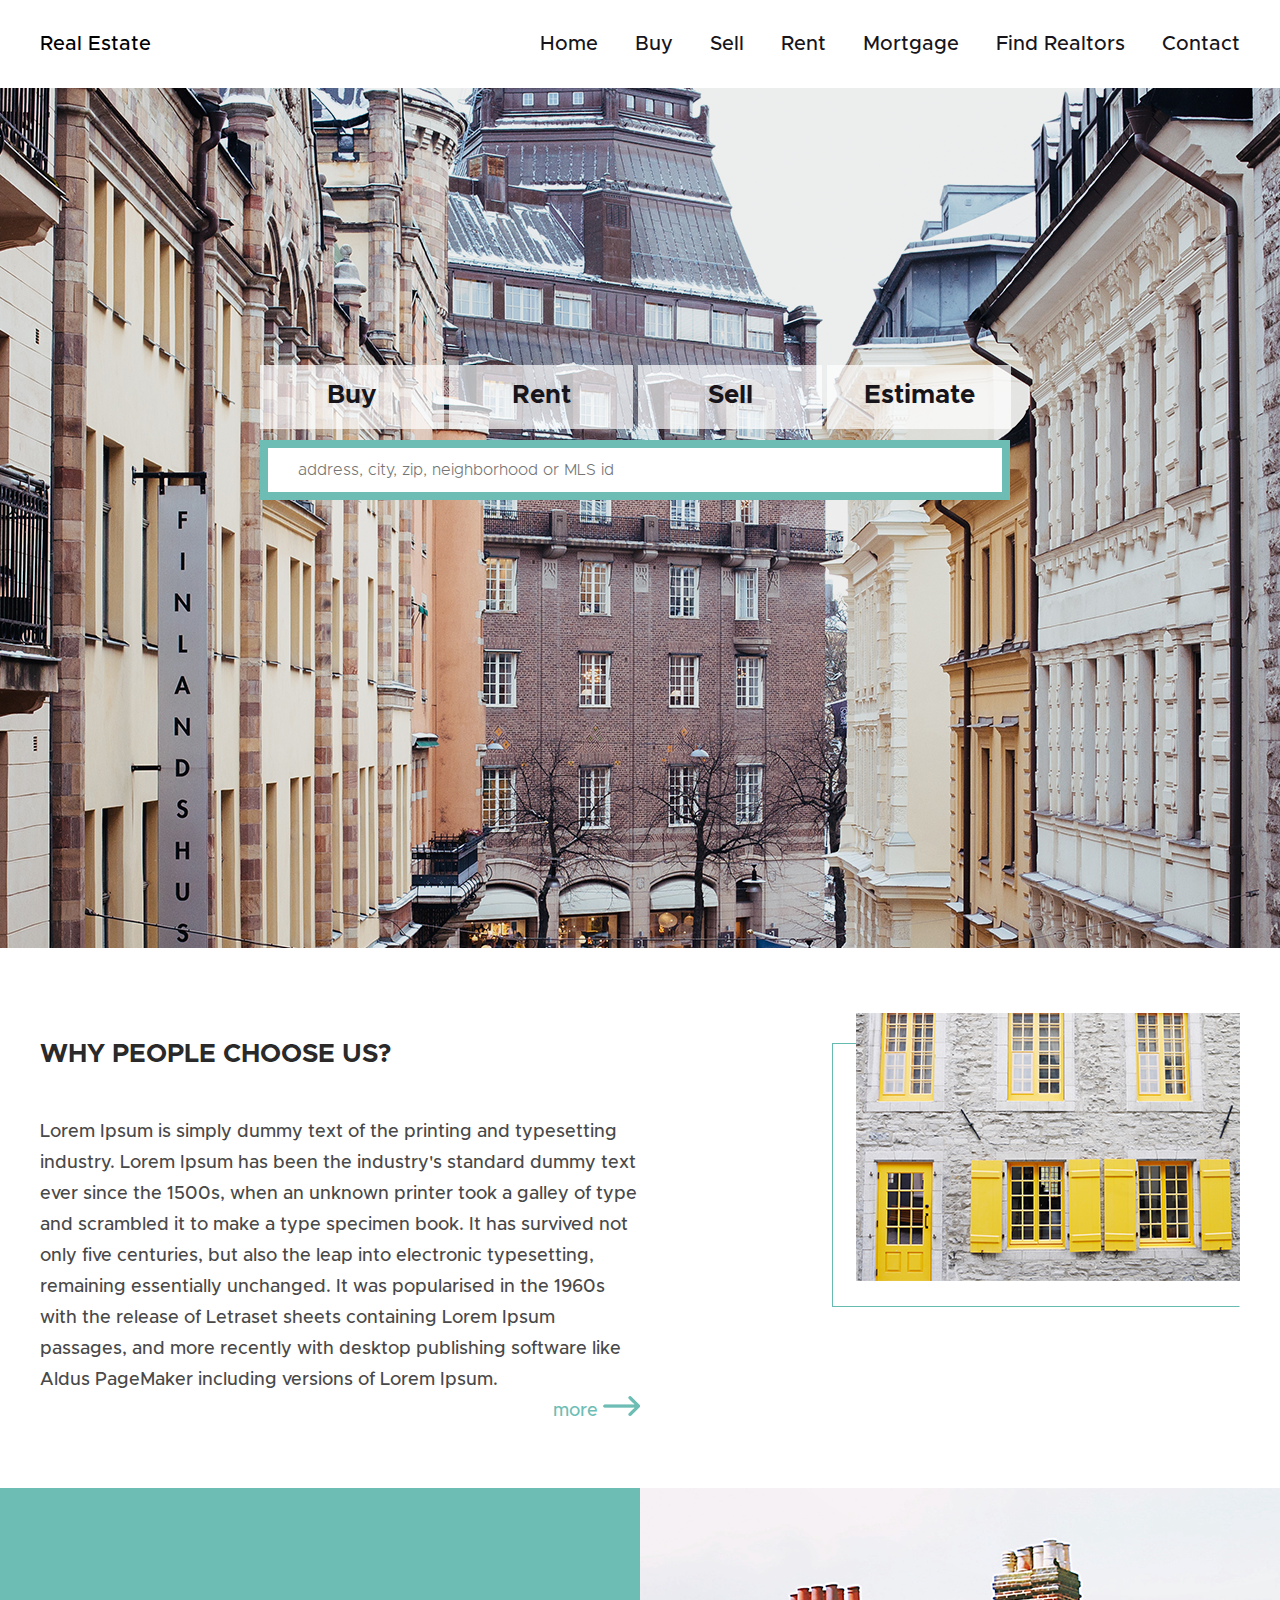
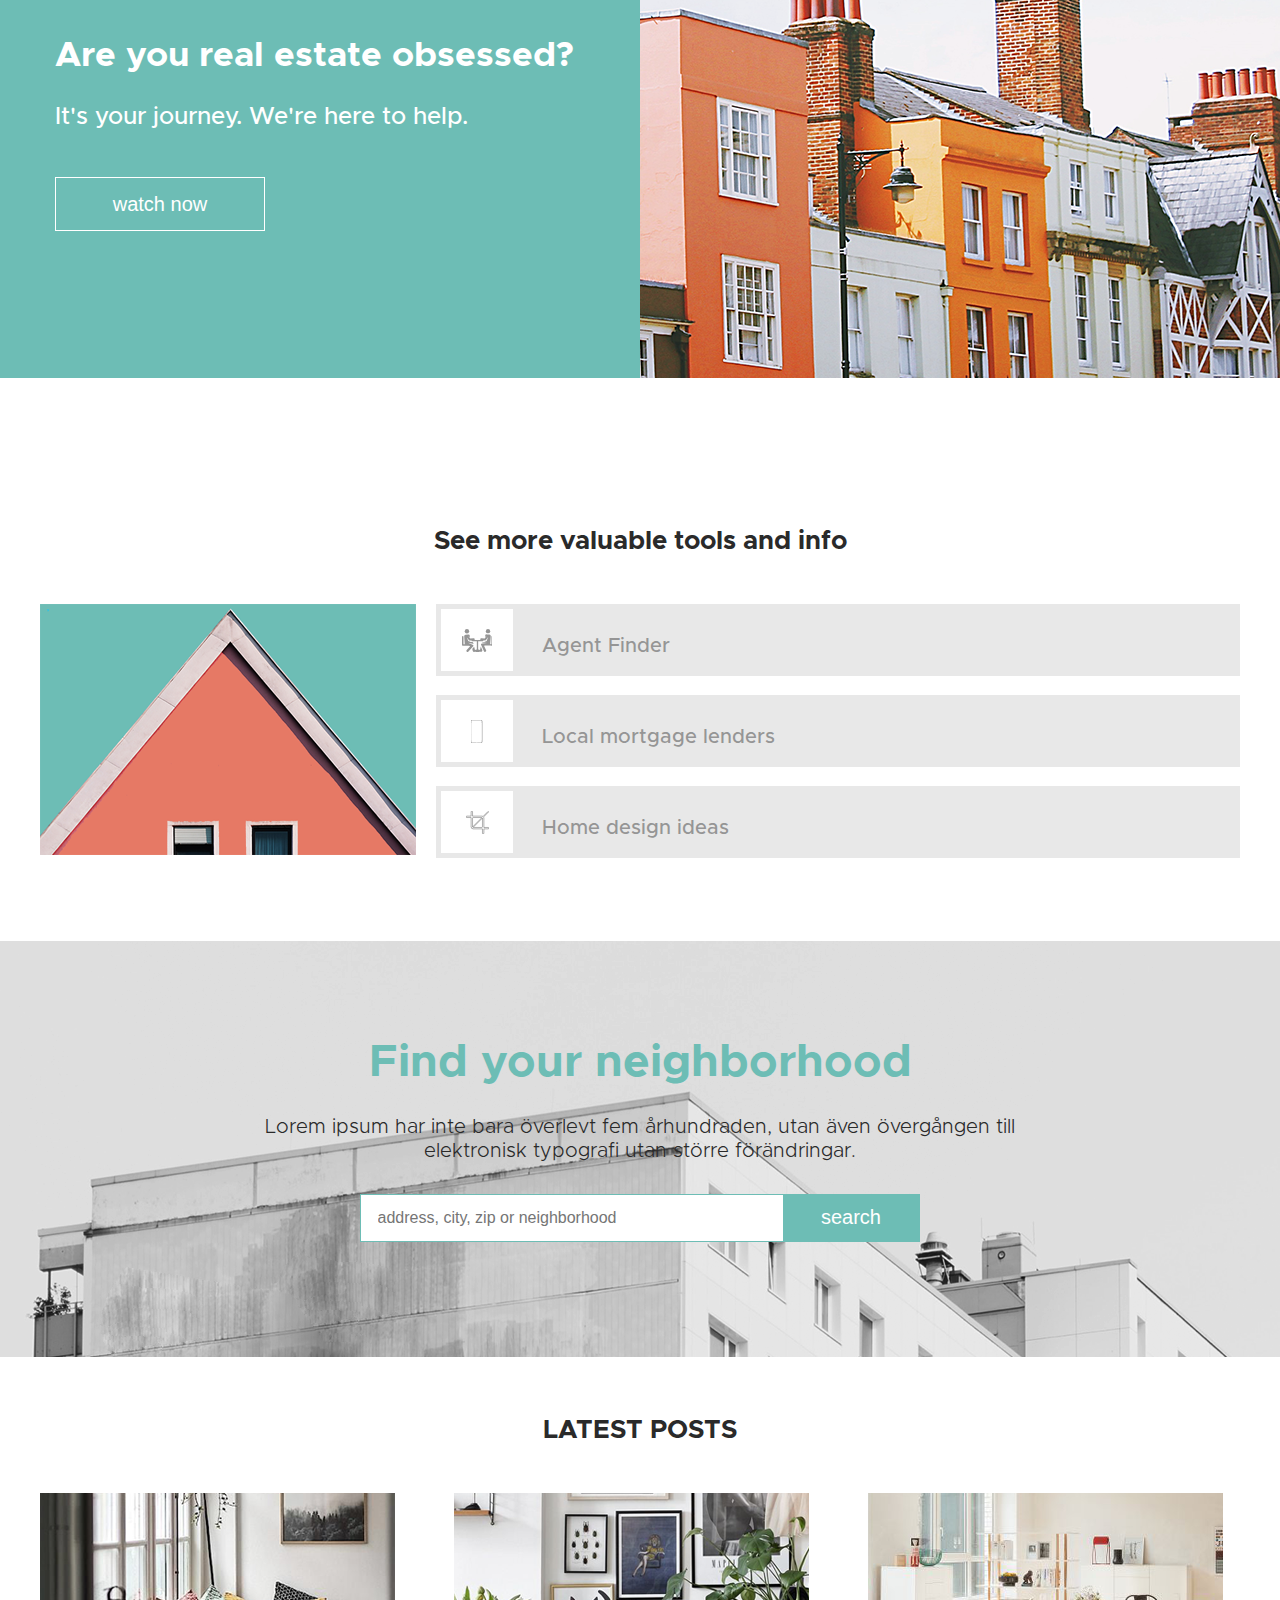
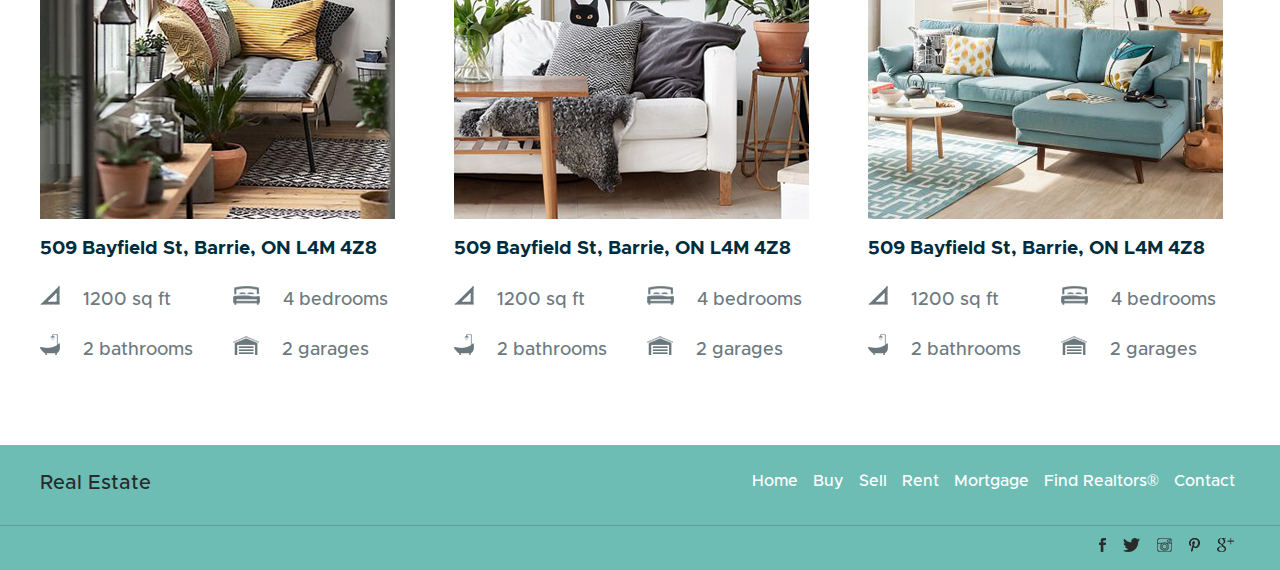
<file: index.html>
<!DOCTYPE html>
<html>
<head>
    <title>Home</title>

    <meta charset="utf-8">
    <meta name="viewport" content="width=device-width, initial-scale=1">
    <link rel="stylesheet" href="libs/font-awesome.min.css">
    <link rel="stylesheet" type="text/css" href="styles/style.css">
    <link rel="stylesheet" type="text/css" href="styles/hover.css">

</head>
<body>

<header>
    <div class="all-content">

        <div class="logo"><p>Real Estate</p></div>
        <div class="menu-hide">

        <span>

            <i class="fa fa-bars" aria-hidden="true"></i>
        </span>

        </div>
    <ul>
        <li><a href="index.html">Home</a></li>
        <li><a href="#">Buy  </a></li>
        <li><a href="#">Sell </a></li>
        <li><a href="#">Rent</a></li>
        <li><a href="#">Mortgage</a></li>
        <li><a href="#">Find Realtors</a></li>
        <li><a href="contact.html">Contact</a></li>

    </ul>
    </div>
</header>

<section class="home-page">

    <div class="search-block">
        <div class="inner-content">
            <div class="links-block">

                <ul>
                    <li><a href="#">Buy</a></li>
                    <li><a href="#">Rent</a></li>
                    <li><a href="#">Sell</a></li>
                    <li><a href="#">Estimate</a></li>
                </ul>



            </div>
            <div class="search">

                <input type="search" placeholder="address, city, zip, neighborhood or MLS id">
                
                
                
            </div>
        </div>
    </div>

    <div class="choose-block">



        <div class="all-content">
            <div class="left-choose-block">
                <h3>WHY PEOPLE CHOOSE US?</h3>

                <p>
                    Lorem Ipsum is simply dummy text of the printing and typesetting
                    industry. Lorem Ipsum has been the industry's standard dummy
                    text ever since the 1500s, when an unknown printer took a galley
                    of type and scrambled it to make a type specimen book. It has
                    survived not only five centuries, but also the leap into electronic
                    typesetting, remaining essentially unchanged.  It was popularised
                    in the 1960s with the release of Letraset sheets containing Lorem
                    Ipsum passages, and more recently with desktop publishing
                    software like Aldus PageMaker including versions of Lorem Ipsum.

                </p>

                <a href="#">more </a>


            </div>
            <div class="right-choose-block">
                <img src="images/block.png" alt="house">
                <div class="border-block"></div>
                

            </div>
            </div>
        </div>



    <div class="help-block">

        <div class="help-left-block">

            <div class="help-block-content">
                <h2>Are you real estate obsessed?</h2>
                <p>It's your journey. We're here to help.</p>
                <button>watch now</button>
            </div>
        </div>
        <div class="help-right-block"></div>

    </div>


    <div class="info-block">
        <div class="all-content">
        <h3>See more valuable tools and info</h3>
        <div class="img-info">

            <img src="images/info.png" alt="home">
        </div>
        <div class="link-info">


           <p><span>
               <svg id="Capa_1" data-name="Capa 1" xmlns="http://www.w3.org/2000/svg" viewBox="0 0 171.67 127.45">
    <title>agents</title>
    <g  id="_Group_" data-name="&lt;Group&gt;">
        <circle id="_Path_" data-name="&lt;Path&gt;" cx="27.45" cy="12.7" r="12.11"/>
        <circle id="_Path_2" data-name="&lt;Path&gt;" cx="144.22" cy="12.11" r="12.11"/>
        <path id="_Path_3" data-name="&lt;Path&gt;"
              d="M171.5,68.19a4.17,4.17,0,0,0-4.17,4.17v41.56h-7c0-.34,3-44.86,3-44.86a8.18,8.18,0,0,0-7.62-8.71l-14.56-1A8.18,8.18,0,0,0,132.5,67L132,74.26l8.59-6.71L129.86,81.73l-18.95-1.18a5.49,5.49,0,0,0-3.76,9.77h-34a5.48,5.48,0,0,0-4.39-9.18L49.81,82.32,39.05,68.14l8.59,6.71L47.16,67.6A8.18,8.18,0,0,0,38.46,60l-14.56,1a8.18,8.18,0,0,0-7.62,8.71l2.89,44.86H12.34V73A4.17,4.17,0,1,0,4,73v45.73a4.17,4.17,0,0,0,4.17,4.17H43.24L49,125.21,30.08,146a6.59,6.59,0,0,0,9.76,8.85L65,127.12a6.59,6.59,0,0,0-2.37-10.52L36.91,106l27.72,5.75A10.48,10.48,0,0,1,68,113.12l-1.47-6.25a6.59,6.59,0,0,0-6.41-5.08H49.43l-0.2-2.94-3.64.23a7.25,7.25,0,0,1-7.14-4.47L30.31,74.77,42.84,91.29a5.49,5.49,0,0,0,4.37,2.17c0.21,0-.62.05,10.5-0.64a3.77,3.77,0,0,0,3.55,5.05H86.05v45.34a25.3,25.3,0,0,0-10.28,2.88l-4.35-18.52c-0.68,1.11-.15.43-10.7,12.06l2.89,12.31a6.59,6.59,0,0,0,12,1.95c3,1.89,8.27,3.14,14.2,3.14,6.12,0,11.48-1.33,14.48-3.32a6.58,6.58,0,0,0,11.74-2.36l1.06-4.5-8.89-19.77L103.77,146a25.56,25.56,0,0,0-10.16-2.81V97.88H119a3.78,3.78,0,0,0,3.3-5.62l9.79,0.61a5.49,5.49,0,0,0,4.71-2.16l12.53-16.53L141.2,94a7.23,7.23,0,0,1-7.12,4.47l-3.65-.23-0.2,2.94H119.51a6.58,6.58,0,0,0-5.66,3.24,10.67,10.67,0,0,1,1.57,0l28.14,3.1-27.74,2.12a6.59,6.59,0,0,0-5.51,9.27l15.36,34.17a6.59,6.59,0,0,0,12-5.4l-11.52-25.61,6.25-.48c8.15,0.3,39.07.63,39.07,0.63a4.17,4.17,0,0,0,4.17-4.17V72.36A4.17,4.17,0,0,0,171.5,68.19Z"
              transform="translate(-4 -29.57)"/>
    </g>
</svg>

           </span>

               <a href="#">Agent Finder</a></p>



           <p><span>

               <svg id="Capa_1" data-name="Capa 1" xmlns="http://www.w3.org/2000/svg" viewBox="0 0 214.76 445.27">
    <defs>
        <style>.cls-1{fill:#959595;}.cls-2{fill:#fff;}</style>
    </defs>
    <title>phone</title>
    <rect class="cls-1" width="214.76" height="445.27" rx="28.38" ry="28.38"/>
    <polygon class="cls-2" points="204.61 55.76 10.15 55.76 10.15 278.72 204.61 85.6 204.61 55.76"/>
    <polygon class="cls-2" points="10.15 278.72 10.15 394.72 204.61 394.72 204.61 85.6 10.15 278.72"/>
    <circle class="cls-2" cx="111.67" cy="420.11" r="15.69"/>
    <path class="cls-2"
          d="M249.14,38H215a1.46,1.46,0,0,1-1.46-1.46h0A1.46,1.46,0,0,1,215,35.07h34.15a1.46,1.46,0,0,1,1.46,1.46h0A1.46,1.46,0,0,1,249.14,38Z"
          transform="translate(-120.4 -5.4)"/>
    <circle class="cls-2" cx="111.67" cy="16.71" r="2.03"/>
    <circle class="cls-2" cx="77.86" cy="31.13" r="3.75"/>
</svg>


           </span>
               <a href="#">Local mortgage lenders</a></p>




           <p>
               <span>
               <svg id="Capa_1" data-name="Capa 1" xmlns="http://www.w3.org/2000/svg" viewBox="0 0 441.02 441.02">
    <defs>
        <style>.cls-1{fill:none;stroke:#000;stroke-miterlimit:10;stroke-width:6px;}</style>
    </defs>
    <title>CROP</title>
    <path class="cls-1"
          d="M429.16,323.65H347.59V146.93A40.45,40.45,0,0,0,340,123.37l94-94a6.8,6.8,0,0,0-9.61-9.61l-94,94a40.38,40.38,0,0,0-23.55-7.63H130.08V24.58a13.59,13.59,0,1,0-27.19,0v81.57H21.33a13.59,13.59,0,1,0,0,27.19h81.57V310.06a40.83,40.83,0,0,0,40.78,40.78H320.4v81.57a13.59,13.59,0,1,0,27.19,0V350.84h81.57A13.59,13.59,0,1,0,429.16,323.65ZM130.08,310.06V146.93a13.58,13.58,0,0,1,13.59-13.59H306.81a13,13,0,0,1,3.32.67L130.75,313.37A13.06,13.06,0,0,1,130.08,310.06Zm190.32,0a13.58,13.58,0,0,1-13.59,13.59H143.68a13,13,0,0,1-3.32-.68L319.74,143.61a12.5,12.5,0,0,1,.67,3.32V310.06Z"
          transform="translate(-4.73 -7.98)"/>
</svg>


               </span>

               <a href="#">Home design ideas</a>

           </p>



        </div>
    </div>
    </div>

    <div class="neighborhood-block">
        <div class="inner-content">
            <h1>Find your neighborhood</h1>
            <p>Lorem ipsum har inte bara överlevt fem århundraden, utan även övergången
                till elektronisk typografi utan större förändringar.</p>
            <div class="neighborhood-search">

                <form action="#">

                    <input type="text" placeholder="address, city, zip or neighborhood">
                    <button>search</button>
                </form>


            </div>
        </div>
    </div>

    <div class="posts-block">
        <div class="all-content">
            <h3>LATEST POSTS</h3>
            <div class="posts">

                <div class="posts-inner-blocks">
                    <div class="post-img"><img src="images/post.png" alt="post"></div>


                    <div class="post-info">

                        <h4>509 Bayfield St, Barrie, ON L4M 4Z8</h4>
                        <div class="post-info-blocks">
                            <div class="post-info-block-left">

                                <p><img src="images/icon-liner.png" alt="icon"><span>1200 sq ft</span></p>
                                <p><img src="images/icon-bath.png" alt="icon"><span>2 bathrooms</span></p>

                            </div>
                            <div class="post-info-block-right">

                                <p><img src="images/icon-bed.png" alt="icon"><span>4 bedrooms</span></p>
                                <p><img src="images/icon-garage.png" alt="icon"><span>2 garages</span></p>

                            </div>
                        </div>


                    </div>



                </div>

                <div class="posts-inner-blocks">
                    <div class="post-img"><img src="images/post2.png" alt="post"></div>
                    <div class="post-info">

                        <h4>509 Bayfield St, Barrie, ON L4M 4Z8</h4>
                        <div class="post-info-blocks">
                            <div class="post-info-block-left">

                                <p><img src="images/icon-liner.png" alt="icon"><span>1200 sq ft</span></p>
                                <p><img src="images/icon-bath.png" alt="icon"><span>2 bathrooms</span></p>

                            </div>
                            <div class="post-info-block-right">

                                <p><img src="images/icon-bed.png" alt="icon"><span>4 bedrooms</span></p>
                                <p><img src="images/icon-garage.png" alt="icon"><span>2 garages</span></p>

                            </div>
                        </div>


                    </div>
                </div>


                <div class="posts-inner-blocks">
                    <div class="post-img"><img src="images/post3.png" alt="post"></div>
                    <div class="post-info">

                        <h4>509 Bayfield St, Barrie, ON L4M 4Z8</h4>
                        <div class="post-info-blocks">
                            <div class="post-info-block-left">

                                <p><img src="images/icon-liner.png" alt="icon"><span>1200 sq ft</span></p>
                                <p><img src="images/icon-bath.png" alt="icon"><span>2 bathrooms</span></p>

                            </div>
                            <div class="post-info-block-right">

                                <p><img src="images/icon-bed.png" alt="icon"><span>4 bedrooms</span></p>
                                <p><img src="images/icon-garage.png" alt="icon"><span>2 garages</span></p>

                            </div>
                        </div>


                    </div>
                </div>
            </div>
        </div>
    </div>




</section>

<footer>

    <div class="all-content">

        <div class="footer-left-block">Real Estate </div>

        <div class="footer-right-block">

            <div class="footer-links">

                <a href="#">Home</a>
                <a href="#">Buy  </a>
                <a href="#"> Sell</a>
                <a href="#">Rent </a>
                <a href="#"> Mortgage</a>
                <a href="#">Find Realtors®</a>
                <a href="#">Contact</a>


            </div>

        </div>


    </div>

    <div class="footer-bottom-block">

        <div class="footer-social-icons">

            <div class="all-content">
                <div class="social-right">


                    <a href="#"><img src="images/icons/facebook.png" alt="social-icons"></a>
                    <a href="#"><img src="images/icons/twitter.png" alt="social-icons"></a>
                    <a href="#"><img src="images/icons/instagramm.png"alt="social-icons"></a>
                    <a href="#"><img src="images/icons/pinterest.png" alt="social-icons"></a>
                    <a href="#"><img src="images/icons/google.png" alt="social-icons"></a>



                </div>
            </div>

        </div>


    </div>



</footer>

</body>

<script src="https://code.jquery.com/jquery-3.1.0.min.js"></script>
<script src="js/menu.js"></script>

</html>
</file>
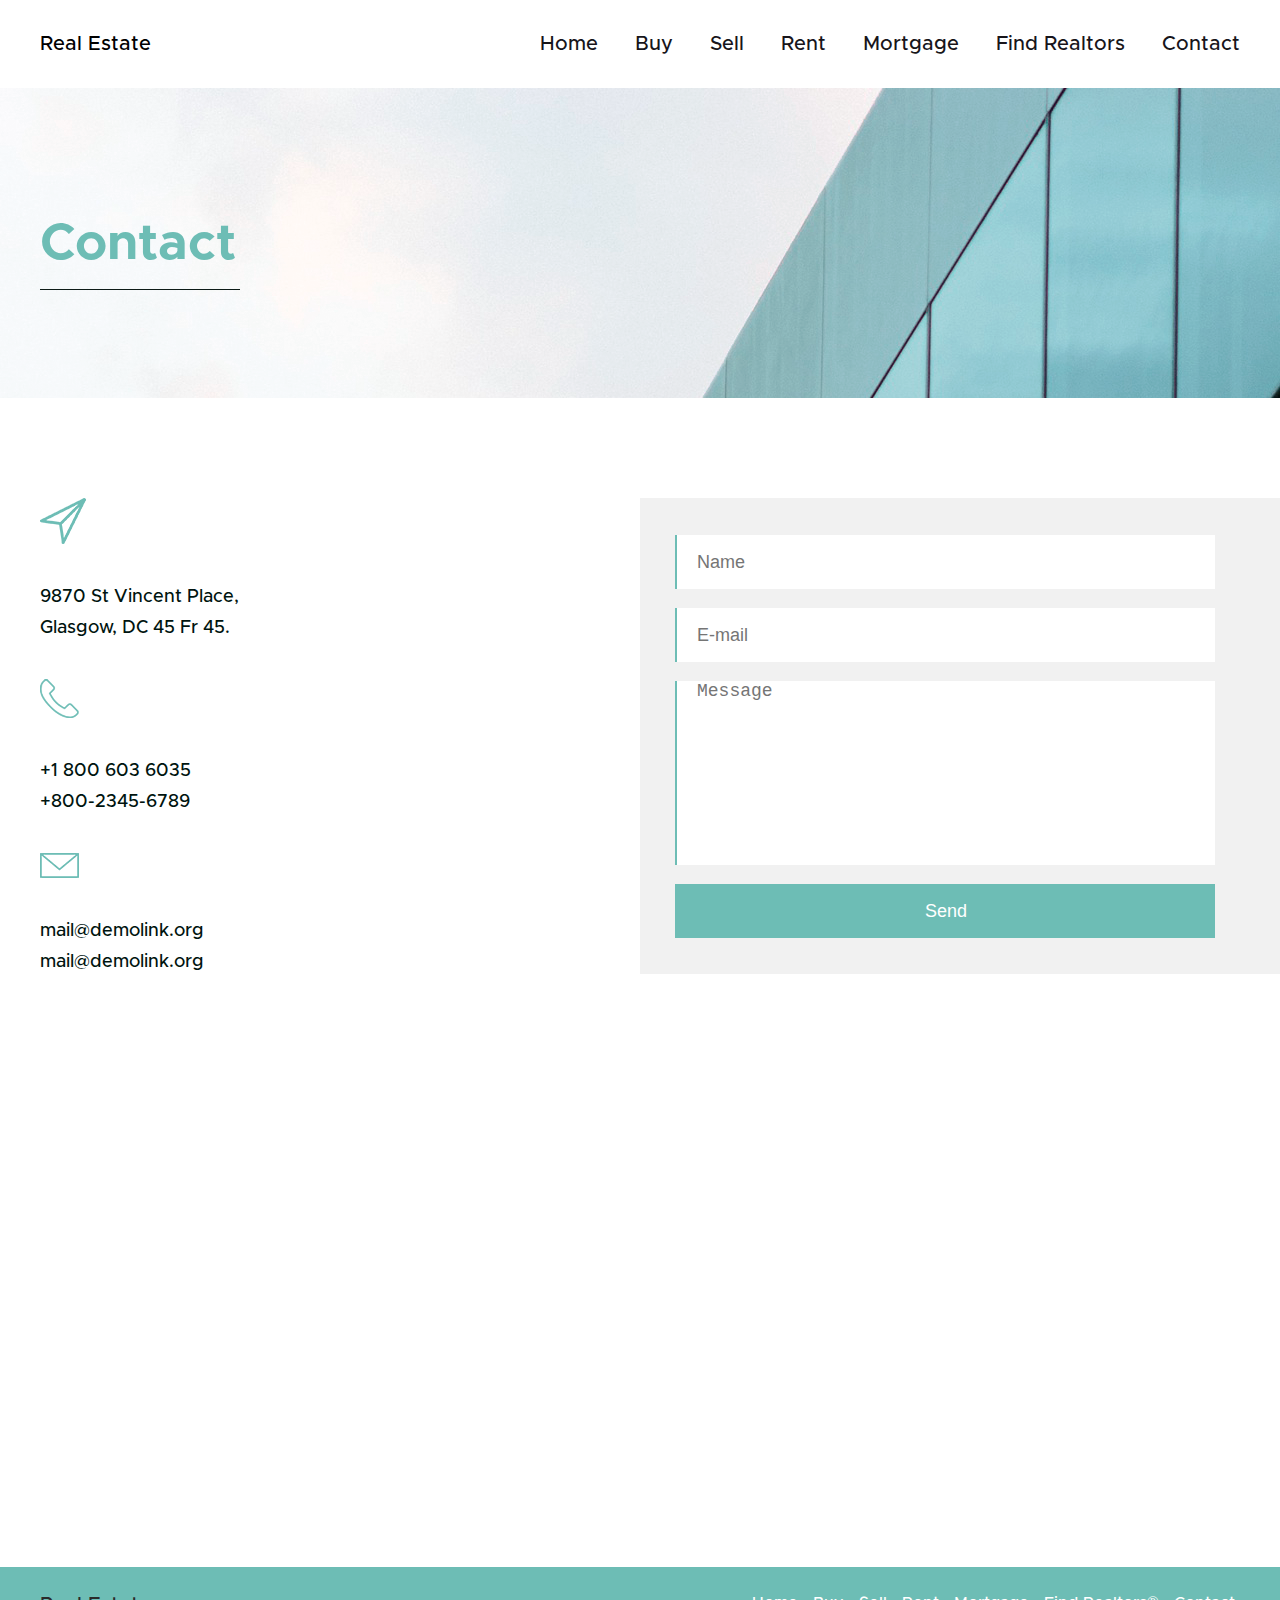
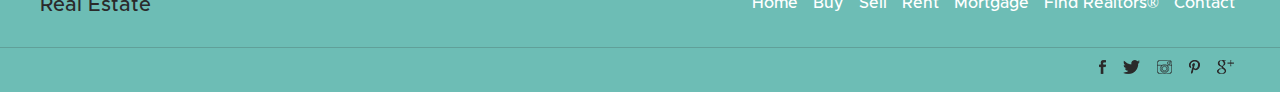
<file: contact.html>
<!DOCTYPE html>
<html>
<head>
    <title>Contact</title>

    <meta charset="utf-8">
    <meta name="viewport" content="width=device-width, initial-scale=1">
    <link rel="stylesheet" href="libs/font-awesome.min.css">
    <link rel="stylesheet" type="text/css" href="styles/style.css">
    <link rel="stylesheet" type="text/css" href="styles/hover.css">

</head>
<body>


<header>
    <div class="all-content">

        <div class="logo"><p>Real Estate</p></div>
        <div class="menu-hide">

        <span>

            <i class="fa fa-bars" aria-hidden="true"></i>
        </span>

        </div>
        <ul>
            <li><a href="index.html">Home</a></li>
            <li><a href="#">Buy  </a></li>
            <li><a href="#">Sell </a></li>
            <li><a href="#">Rent</a></li>
            <li><a href="#">Mortgage</a></li>
            <li><a href="#">Find Realtors</a></li>
            <li><a href="contact.html">Contact</a></li>

        </ul>
    </div>
</header>



<section class="contact-page">

     <div class="contact-back-block">

    <div class="all-content">
        <h1>Contact</h1>
    </div>


</div>


    <div class="contact-content">

        <div class="content-right-block"></div>

        <div class="all-content">
            <div class="contact-left-block">
                <div class="contact-info-block">
                    <img src="images/icons/airplane.png" alt="icons">
                    <p>9870 St Vincent Place, </p>
                    <p>Glasgow, DC 45 Fr 45.</p>
                </div>
                <div class="contact-info-block">
                    <img src="images/icons/phone.png" alt="icons">
                    <p>+1 800 603 6035</p>
                    <p>+800-2345-6789</p>
                </div>
                <div class="contact-info-block">
                    <img src="images/icons/message.png" alt="icons">
                    <p>mail@demolink.org</p>
                    <p>mail@demolink.org</p>
                </div>


            </div>
            <div class="contact-right-block">


                <div class="contact-forms">
                    <form action="#">
                        <input type="text" placeholder="Name">
                        <input type="email" placeholder="E-mail">
                        <textarea  cols="30" rows="10" placeholder="Message"></textarea>
                        <button>Send</button>
                    </form>
                </div>




            </div>
        </div>
    </div>


    <div class="contact-map">
        <iframe src="https://www.google.com/maps/embed?pb=!1m18!1m12!1m3!1d71661.32709949093!2d-4.3021613285407465!3d55.85544031422564!2m3!1f0!2f0!3f0!3m2!1i1024!2i768!4f13.1!3m3!1m2!1s0x488815562056ceeb%3A0x71e683b805ef511e!2sGlasgow%2C+Vereinigtes+K%C3%B6nigreich!5e0!3m2!1sde!2sde!4v1488271402227"  frameborder="0" style="border:0" allowfullscreen></iframe>


    </div>



</section>



<footer>

    <div class="all-content">

        <div class="footer-left-block">Real Estate </div>

        <div class="footer-right-block">

            <div class="footer-links">

                <a href="#">Home</a>
                <a href="#">Buy  </a>
                <a href="#"> Sell</a>
                <a href="#">Rent </a>
                <a href="#"> Mortgage</a>
                <a href="#">Find Realtors®</a>
                <a href="#">Contact</a>


            </div>

        </div>


    </div>

    <div class="footer-bottom-block">

        <div class="footer-social-icons">

            <div class="all-content">
                <div class="social-right">


                    <a href="#"><img src="images/icons/facebook.png" alt="social-icons"></a>
                    <a href="#"><img src="images/icons/twitter.png" alt="social-icons"></a>
                    <a href="#"><img src="images/icons/instagramm.png"alt="social-icons"></a>
                    <a href="#"><img src="images/icons/pinterest.png" alt="social-icons"></a>
                    <a href="#"><img src="images/icons/google.png" alt="social-icons"></a>



                </div>
            </div>

        </div>


    </div>



</footer>

</body>

<script src="https://code.jquery.com/jquery-3.1.0.min.js"></script>
<script src="js/menu.js"></script>

</html>
</file>
<file: styles/style.css>
a, abbr, acronym, address, applet, article, aside, audio, big, blockquote, body, canvas, caption, center, cite, code, dd, del, details, dfn, div, dl, dt, em, embed, fieldset, figcaption, figure, footer, form, h1, h2, h3, h4, h5, h6, header, hgroup, html, iframe, img, ins, kbd, label, legend, li, mark, menu, nav, object, ol, output, p, pre, q, ruby, s, samp, section, small, span, strike, strong, sub, summary, sup, table, tbody, td, tfoot, th, thead, time, tr, tt, u, ul, var, video {
  margin: 0;
  padding: 0;
  border: 0;
  font: inherit;
  vertical-align: baseline;
  outline: 0 !important;
}

* {
  -webkit-text-size-adjust: auto !important;
}

article, aside, details, figcaption, figure, footer, header, hgroup, menu, nav, section {
  display: block;
}

a {
  border: 0;
}

html {
  overflow-x: hidden;
}

body {
  line-height: 1;
  word-wrap: break-word;
}

ol, ul {
  list-style: none;
}

blockquote, q {
  quotes: none;
}

blockquote:after, blockquote:before, q:after, q:before {
  content: '';
  content: none;
}

table {
  border-collapse: collapse;
  border-spacing: 0;
}

input[type="text"], input[type="submit"], textarea {
  outline: 0 !important;
  -webkit-appearance: none;
  -webkit-border-radius: 0;
  -moz-appearance: none;
  appearance: none;
  border-radius: 0;
}

:focus {
  outline-color: transparent;
  outline-style: none;
}

*, :after, :before {
  -webkit-box-sizing: border-box;
  -moz-box-sizing: border-box;
  box-sizing: border-box;
}

.clear {
  clear: both !important;
  margin: 0 !important;
  padding: 0 !important;
  height: 0 !important;
  width: 0 !important;
}

input[type=number]::-webkit-inner-spin-button,
input[type=number]::-webkit-outer-spin-button {
  -webkit-appearance: none;
  margin: 0;
}

input[type=number] {
  -moz-appearance: textfield;
}

/*input[type=text], input[type=email], input[type=password], input[type=number], textarea {
	&::-webkit-input-placeholder {
		opacity: 1;
		color: #74421c;
	}
	&:-moz-placeholder {
		opacity: 1;
		color: #74421c;
	}
	&::-moz-placeholder {
		opacity: 1;
		color: #74421c;
	}
	&:-ms-input-placeholder {
		opacity: 1;
		color: #74421c;
	}
}


input.error {
	color: #D9272E !important;

	&::-webkit-input-placeholder {
		color: #D9272E !important;
	}
	&:-moz-placeholder {
		color: #D9272E !important;
		opacity: 1;
	}
	&::-moz-placeholder {
		color: #D9272E !important;
		opacity: 1;
	}
	&:-ms-input-placeholder {
		color: #D9272E !important;
	}
}
 */
/*
	cdCss functions
	--------------------
*/
@font-face {
  font-family: 'Metropolis-Medium';
  src: url("../fonts/Metropolis-Medium.eot?#iefix") format("embedded-opentype"), url("../fonts/Metropolis-Medium.otf") format("opentype"), url("../fonts/Metropolis-Medium.woff") format("woff"), url("../fonts/Metropolis-Medium.ttf") format("truetype"), url("../fonts/Metropolis-Medium.svg#Metropolis-Medium") format("svg");
  font-weight: normal;
  font-style: normal;
}

@font-face {
  font-family: 'Metropolis-Bold';
  src: url("../fonts/Metropolis-Bold.eot?#iefix") format("embedded-opentype"), url("../fonts/Metropolis-Bold.otf") format("opentype"), url("../fonts/Metropolis-Bold.woff") format("woff"), url("../fonts/Metropolis-Bold.ttf") format("truetype"), url("../fonts/Metropolis-Bold.svg#Metropolis-Bold") format("svg");
  font-weight: normal;
  font-style: normal;
}

@font-face {
  font-family: 'Metropolis-Light';
  src: url("../fonts/Metropolis-Light.eot?#iefix") format("embedded-opentype"), url("../fonts/Metropolis-Light.otf") format("opentype"), url("../fonts/Metropolis-Light.woff") format("woff"), url("../fonts/Metropolis-Light.ttf") format("truetype"), url("../fonts/Metropolis-Light.svg#Metropolis-Light") format("svg");
  font-weight: normal;
  font-style: normal;
}

@font-face {
  font-family: 'Metropolis-Regular';
  src: url("../fonts/Metropolis-Regular.eot?#iefix") format("embedded-opentype"), url("../fonts/Metropolis-Regular.otf") format("opentype"), url("../fonts/Metropolis-Regular.woff") format("woff"), url("../fonts/Metropolis-Regular.ttf") format("truetype"), url("../fonts/Metropolis-Regular.svg#Metropolis-Regular") format("svg");
  font-weight: normal;
  font-style: normal;
}

/* Slider */
/* Slider */
html, body {
  margin: 0 !important;
  font-family: 'Metropolis-Medium';
}

.show {
  display: block !important;
}

.all-content {
  width: 1200px;
  position: relative;
  margin: 0 auto;
}

.inner-content {
  width: 760px;
  position: relative;
  margin: 0 auto;
}

header:after {
  content: "";
  display: table;
  clear: both;
}

header .logo {
  float: left;
  padding: 34px 0;
}

header .logo p {
  font-size: 20px;
}

header .menu-hide {
  float: right;
  display: none;
  margin: 30px;
}

header .menu-hide span {
  font-size: 30px;
}

header ul {
  display: block;
  float: right;
}

header ul li {
  display: inline-block;
  padding: 34px 0 27px 16px;
}

header ul li a {
  text-decoration: none;
  color: #17151a;
  font-size: 20px;
  padding: 34px 0 27px 16px;
}

.home-page h3 {
  font-family: 'Metropolis-Bold';
  font-size: 26px;
  color: #2a2a2a;
  text-align: center;
  padding: 60px 0 50px 0;
}

.home-page .search-block {
  width: 100%;
  height: 860px;
  background: url(../images/back.png);
  background-size: cover;
  background-position: center center;
}

.home-page .search-block .links-block ul {
  padding: 36.5% 0 0 0;
}

.home-page .search-block .links-block ul li {
  display: inline-block;
}

.home-page .search-block .links-block ul li a {
  text-decoration: none;
  color: #17151a;
  font-size: 26px;
  font-family: 'Metropolis-Bold';
  background: rgba(255, 255, 255, 0.7);
  width: 184px;
  height: 64px;
  display: inline-block;
  text-align: center;
  padding: 17px 0 0 0;
  border-bottom: 4px solid transparent;
}

.home-page .search-block .search > input {
  display: inline-block;
  width: 750px;
  height: 60px;
  border: 8px solid #6dbdb5;
  margin: 11px 0 0 0;
  font-family: 'Metropolis-Light';
  font-size: 16px;
  color: #656565;
  padding: 0 0 0 30px;
}

.home-page .choose-block > .all-content {
  padding: 65px 0 0 0;
  height: 540px;
}

.home-page .choose-block > .all-content > div {
  width: 50%;
  float: left;
  height: 100%;
}

.home-page .choose-block > .all-content .left-choose-block h3 {
  text-align: left;
  padding: 28px 0 50px 0;
}

.home-page .choose-block > .all-content .left-choose-block p {
  font-size: 18px;
  color: #494949;
  line-height: 31px;
}

.home-page .choose-block > .all-content .left-choose-block a {
  text-decoration: none;
  color: #6dbdb5;
  font-size: 18px;
  display: inline-block;
  width: 100%;
  text-align: right;
}

.home-page .choose-block > .all-content .left-choose-block a:after {
  content: url("../images/arrow.png");
}

.home-page .choose-block > .all-content .right-choose-block {
  position: relative;
  margin: 0;
}

.home-page .choose-block > .all-content .right-choose-block .border-block {
  border: 1px solid #66bbb0;
  border-right: 1px solid transparent;
  position: absolute;
  right: 0;
  top: 30px;
  width: 68%;
  height: 55.5%;
}

.home-page .choose-block > .all-content .right-choose-block > img {
  position: absolute;
  right: 0;
  top: 0;
  z-index: 1;
}

.home-page .help-block {
  width: 100%;
  height: 490px;
  margin: 0  0 90px 0;
}

.home-page .help-block > div {
  width: 50%;
  float: left;
  height: 100%;
}

.home-page .help-block .help-right-block {
  background: url("../images/houses.png");
}

.home-page .help-block .help-left-block {
  background: #6dbdb5;
  position: relative;
}

.home-page .help-block .help-left-block .help-block-content {
  width: 600px;
  right: -15px;
  position: absolute;
  color: #ffffff;
  padding: 150px 0 0 0;
}

.home-page .help-block .help-left-block .help-block-content h2 {
  font-family: 'Metropolis-Bold';
  font-size: 35px;
}

.home-page .help-block .help-left-block .help-block-content p {
  font-size: 24px;
  padding: 32px 0 48px 0;
}

.home-page .help-block .help-left-block .help-block-content button {
  width: 210px;
  height: 54px;
  color: #ffffff;
  font-size: 20px;
  background: transparent;
  border: 1px solid;
  cursor: pointer;
}

.home-page .info-block:after {
  content: "";
  display: table;
  clear: both;
}

.home-page .info-block .img-info {
  float: left;
}

.home-page .info-block .link-info {
  float: right;
  width: 67%;
}

.home-page .info-block .link-info p {
  background: #e8e8e8;
  width: 100%;
  height: 72px;
  margin: 0 0 19px 0;
  cursor: pointer;
}

.home-page .info-block .link-info p span {
  display: inline-block;
  width: 72px;
  height: 62px;
  background: #ffffff;
  text-align: center;
  padding: 20px 0 0  0;
  margin: 5px;
}

.home-page .info-block .link-info p span svg {
  max-width: 32px;
  max-height: 23px;
}

.home-page .info-block .link-info p span svg g {
  fill: #959595;
}

.home-page .info-block .link-info p a {
  display: inline-block;
  text-decoration: none;
  font-size: 20px;
  color: #959595;
  padding: 0 0 0 19px;
}

.home-page .neighborhood-block {
  width: 100%;
  height: 416px;
  background: url(../images/neighborhood.png);
  background-size: cover;
  background-position: center center;
  text-align: center;
  margin: 64px 0 0 0;
}

.home-page .neighborhood-block h1 {
  font-size: 45px;
  color: #6dbdb5;
  font-family: 'Metropolis-Bold';
  padding: 13% 0 4% 0;
}

.home-page .neighborhood-block p {
  color: #2a2a2a;
  font-size: 20px;
  font-family: 'Metropolis-Light';
  line-height: 24px;
  padding: 0 0 4% 0;
}

.home-page .neighborhood-block .neighborhood-search {
  width: 73.8%;
  height: 48px;
  background: transparent;
  border: 1px solid #6dbdb5;
  position: relative;
  margin: 0 auto;
}

.home-page .neighborhood-block .neighborhood-search input {
  width: 75.5%;
  height: 100%;
  background: #ffffff;
  position: absolute;
  left: 0;
  border: none;
  font-size: 16px;
  color: #959595;
  padding: 0 0 0 17px;
}

.home-page .neighborhood-block .neighborhood-search button {
  width: 24.5%;
  height: 100%;
  background: #6dbdb5;
  position: absolute;
  right: 0;
  border: none;
  font-size: 20px;
  color: #ffffff;
  cursor: pointer;
}

.home-page .posts-block {
  margin: 0  0 70px 0;
}

.home-page .posts-block .posts:after {
  content: "";
  display: table;
  clear: both;
}

.home-page .posts-block .posts .posts-inner-blocks {
  width: 29.0%;
  float: left;
  margin: 0 0 0 5.5%;
}

.home-page .posts-block .posts .posts-inner-blocks:first-child {
  margin: 0;
}

.home-page .posts-block .posts .posts-inner-blocks .post-info h4 {
  font-family: 'Metropolis-Bold';
  font-size: 19px;
  color: #012c3e;
  line-height: 53px;
}

.home-page .posts-block .posts .posts-inner-blocks .post-info .post-info-blocks:after {
  content: "";
  display: table;
  clear: both;
}

.home-page .posts-block .posts .posts-inner-blocks .post-info .post-info-blocks p {
  line-height: 50px;
}

.home-page .posts-block .posts .posts-inner-blocks .post-info .post-info-blocks p span {
  font-size: 18px;
  color: #6d7a7f;
  padding: 0 0 0 23px;
}

.home-page .posts-block .posts .posts-inner-blocks .post-info .post-info-blocks .post-info-block-left {
  float: left;
}

.home-page .posts-block .posts .posts-inner-blocks .post-info .post-info-blocks .post-info-block-right {
  float: right;
}

.contact-page .contact-back-block {
  width: 100%;
  height: 310px;
  background: url("../images/contact.png");
  background-size: cover;
  background-position: center center;
  padding: 130px 0;
}

.contact-page .contact-back-block h1 {
  font-family: 'Metropolis-Bold';
  font-size: 51px;
  color: #6dbdb5;
  width: 200px;
  padding: 0  0  20px  0;
  border-bottom: 1px solid #0d1b17;
}

.contact-page .contact-content {
  width: 100%;
  height: 476px;
  margin: 100px 0;
  position: relative;
}

.contact-page .contact-content .content-right-block {
  width: 50%;
  right: 0;
  height: 100%;
  background: #f1f1f1;
  position: absolute;
}

.contact-page .contact-content .all-content:after {
  content: "";
  display: table;
  clear: both;
}

.contact-page .contact-content .all-content > div {
  width: 50%;
  float: left;
}

.contact-page .contact-content .all-content .contact-left-block .contact-info-block img {
  margin: 35px 0;
}

.contact-page .contact-content .all-content .contact-left-block .contact-info-block:first-child > img {
  margin: 0 0 35px 0;
}

.contact-page .contact-content .all-content .contact-left-block .contact-info-block p {
  font-size: 18px;
  color: #00140f;
  line-height: 31px;
}

.contact-page .contact-content .all-content .contact-right-block .contact-forms {
  margin: 37px 0;
}

.contact-page .contact-content .all-content .contact-right-block .contact-forms form input, .contact-page .contact-content .all-content .contact-right-block .contact-forms form textarea, .contact-page .contact-content .all-content .contact-right-block .contact-forms form button {
  display: block;
  width: 90%;
  height: 54px;
  color: #00140f;
  font-size: 18px;
  margin: 0 0 19px 35px;
  padding: 0 0 0 20px;
  border: none;
  border-left: 2px solid #6dbdb5;
}

.contact-page .contact-content .all-content .contact-right-block .contact-forms form textarea {
  height: 184px;
  resize: none;
}

.contact-page .contact-content .all-content .contact-right-block .contact-forms form button {
  background: #6dbdb5;
  color: #ffffff;
  text-align: center;
  padding: 0;
  cursor: pointer;
}

.contact-page .contact-map {
  width: 100%;
  height: 393px;
  margin: 0 0 100px 0;
}

.contact-page .contact-map > iframe {
  width: 100%;
  height: 100%;
}

footer {
  width: 100%;
  height: 125px;
  background: #6dbdb5;
}

footer > .all-content:after {
  content: "";
  display: table;
  clear: both;
}

footer > .all-content > div {
  width: 50%;
  height: 80px;
  float: left;
  padding: 28px 0  0   0;
}

footer .footer-left-block {
  font-size: 20px;
  color: #2a2a2a;
}

footer .footer-right-block {
  text-align: right;
}

footer .footer-right-block > .footer-links a {
  text-decoration: none;
  font-size: 16px;
  color: #ffffff;
  padding: 0 5px;
}

footer .footer-bottom-block {
  width: 100%;
  border-top: 1px solid #60a099;
}

footer .footer-bottom-block .social-right {
  width: 50%;
  float: right;
  text-align: right;
}

footer .footer-bottom-block .social-right > a {
  display: inline-block;
  margin: 12px 6px;
}

/*
* Ie fixes
*/
@media only screen and (max-width: 1200px) {
  .all-content {
    width: 100%;
  }
  section .help-block .help-left-block .help-block-content {
    width: 440px;
    right: 0;
    padding: 100px 0 0 0;
  }
  section .info-block .link-info {
    float: right;
    width: 60%;
  }
  section .posts-block .posts .posts-inner-blocks .post-img img {
    max-width: 100%;
  }
  section .posts-block .posts .posts-inner-blocks .post-info .post-info-blocks p span {
    font-size: 16px;
    padding: 0 0 0 5px;
  }
  footer > .all-content > .footer-left-block {
    width: 30%;
  }
  footer > .all-content > .footer-right-block {
    width: 70%;
  }
  section .posts-block .posts .posts-inner-blocks .post-info h4 {
    font-size: 16px;
  }
  section .search-block {
    height: 530px;
  }
  section .search-block .links-block ul {
    padding: 20% 0 0 0;
  }
}

@media only screen and (max-width: 1024px) {
  header .menu-hide {
    display: block;
    cursor: pointer;
  }
  header ul {
    display: none;
    right: 0;
    width: 50%;
    height: auto;
    position: absolute;
    background: #fff;
    z-index: 10;
    top: 92px;
  }
  header ul li {
    display: block;
    text-align: center;
    line-height: 5px;
  }
  section .choose-block > .all-content .right-choose-block .border-block {
    display: none;
  }
  section .choose-block > .all-content .left-choose-block h3 {
    padding: 10px 0;
  }
  section .choose-block > .all-content .left-choose-block p {
    font-size: 14px;
    line-height: 24px;
  }
  section .help-block .help-left-block .help-block-content {
    width: 350px;
    padding: 90px 0 0 0;
  }
  section .info-block .link-info {
    float: right;
    width: 49%;
  }
  section .posts-block .posts .posts-inner-blocks .post-info .post-info-blocks p img {
    max-width: 100%;
  }
  section .posts-block .posts .posts-inner-blocks .post-info .post-info-blocks p span {
    font-size: 14px;
    padding: 0;
  }
}

@media only screen and (max-width: 768px) {
  section .search-block {
    height: 350px;
  }
  section .search-block .links-block ul {
    padding: 12% 0 0 0;
    width: 100%;
  }
  section .search-block .links-block ul li {
    width: 24%;
  }
  .inner-content {
    width: 100%;
  }
  section .search-block .links-block ul li a {
    font-size: 24px;
    width: 100%;
    height: 54px;
    padding: 15px 0 0 0;
  }
  section .search-block .search > input {
    width: 100%;
  }
  section .choose-block > .all-content {
    padding: 10px 0;
    min-height: 540px;
  }
  section .choose-block > .all-content > div {
    width: 100%;
    float: none;
    height: 100%;
  }
  section .choose-block > .all-content .right-choose-block > img {
    width: 100%;
    position: static;
  }
  section .help-block {
    height: 100%;
  }
  section .help-block > div {
    width: 100%;
    float: none;
    height: 490px;
  }
  section .choose-block > .all-content {
    height: auto;
  }
  section .help-block .help-left-block .help-block-content {
    width: 100%;
    padding: 90px 20px;
  }
  section .info-block .img-info {
    float: none;
    width: 100%;
  }
  section .info-block .img-info img {
    width: 100%;
  }
  section .info-block .link-info {
    float: none;
    width: 100%;
  }
  section .posts-block .posts .posts-inner-blocks {
    width: 100%;
    float: none;
    margin: 15px 10px;
  }
  section .posts-block .posts .posts-inner-blocks .post-img img {
    width: 100%;
  }
  footer > .all-content > div {
    width: 100%;
    height: 30px;
    float: none;
    padding: 0;
  }
  footer .footer-right-block {
    text-align: left;
  }
  footer .footer-right-block > .footer-links a {
    font-size: 12px;
    padding: 0 5px;
  }
  footer .all-content {
    width: 100%;
    padding: 7px 0;
  }
  footer > .all-content > .footer-right-block {
    width: 100%;
  }
  .contact-page .contact-content .all-content > div {
    width: 100%;
    float: none;
  }
  .contact-page .contact-content {
    height: 952px;
  }
  .contact-page .contact-content .content-right-block {
    width: 100%;
    bottom: 0;
    height: 50%;
  }
  .contact-page .contact-content .all-content .contact-left-block .contact-info-block {
    text-align: center;
  }
}

@media only screen and (max-width: 450px) {
  section .search-block .links-block ul li a {
    font-size: 14px;
    width: 100%;
    height: 40px;
    padding: 10px 0 0 0;
  }
  section .search-block {
    height: 250px;
  }
  section .help-block > div {
    width: 100%;
    float: none;
    height: 350px;
  }
  section .search-block .links-block ul li {
    width: 23%;
  }
  section .help-block .help-left-block .help-block-content {
    padding: 40px 10px;
  }
  section .help-block .help-left-block .help-block-content h2 {
    font-size: 26px;
  }
  section .help-block .help-left-block .help-block-content p {
    font-size: 18px;
    padding: 32px 0 48px 0;
  }
  section h3 {
    font-size: 20px;
    padding: 30px 0;
  }
  section .info-block .link-info p a {
    font-size: 16px;
    padding: 0;
  }
  section .neighborhood-block h1 {
    font-size: 24px;
    padding: 25% 0 4% 0;
  }
  section .neighborhood-block p {
    font-size: 16px;
    padding: 0 0 4% 0;
  }
  section .neighborhood-block {
    height: 320px;
    margin: 35px 0 0 0;
  }
  section .neighborhood-block .neighborhood-search {
    height: 48px;
  }
  section .neighborhood-block .neighborhood-search input {
    font-size: 12px;
    padding: 0 0 0 5px;
  }
  footer > .all-content > .footer-left-block {
    width: 100%;
  }
  header ul li a {
    font-size: 16px;
    padding: 0;
  }
  header ul li {
    padding: 14px 10px;
  }
}
</file>
<file: styles/hover.css>
header ul li a:hover {
  color: #6dbdb5;
}

section .search-block .links-block ul li a:hover {
  border-bottom: 4px solid #6dbdb5;
}

section .choose-blocks > .choose-block-first:hover .hover-fist {
  display: block;
}

section .choose-blocks > .choose-block-second:hover .hover-second {
  display: block;
}

section .choose-blocks > .choose-block-third:hover .hover-third {
  display: block;
}

section .info-block .link-info p:hover {
  background: #6dbdb5;
}

section .info-block .link-info p:hover a {
  color: #ffffff;
}

section .info-block .link-info p:hover span svg g {
  fill: #6dbdb5;
}

section .info-block .link-info p:hover span svg .cls-1 {
  fill: #6dbdb5;
}
</file>
